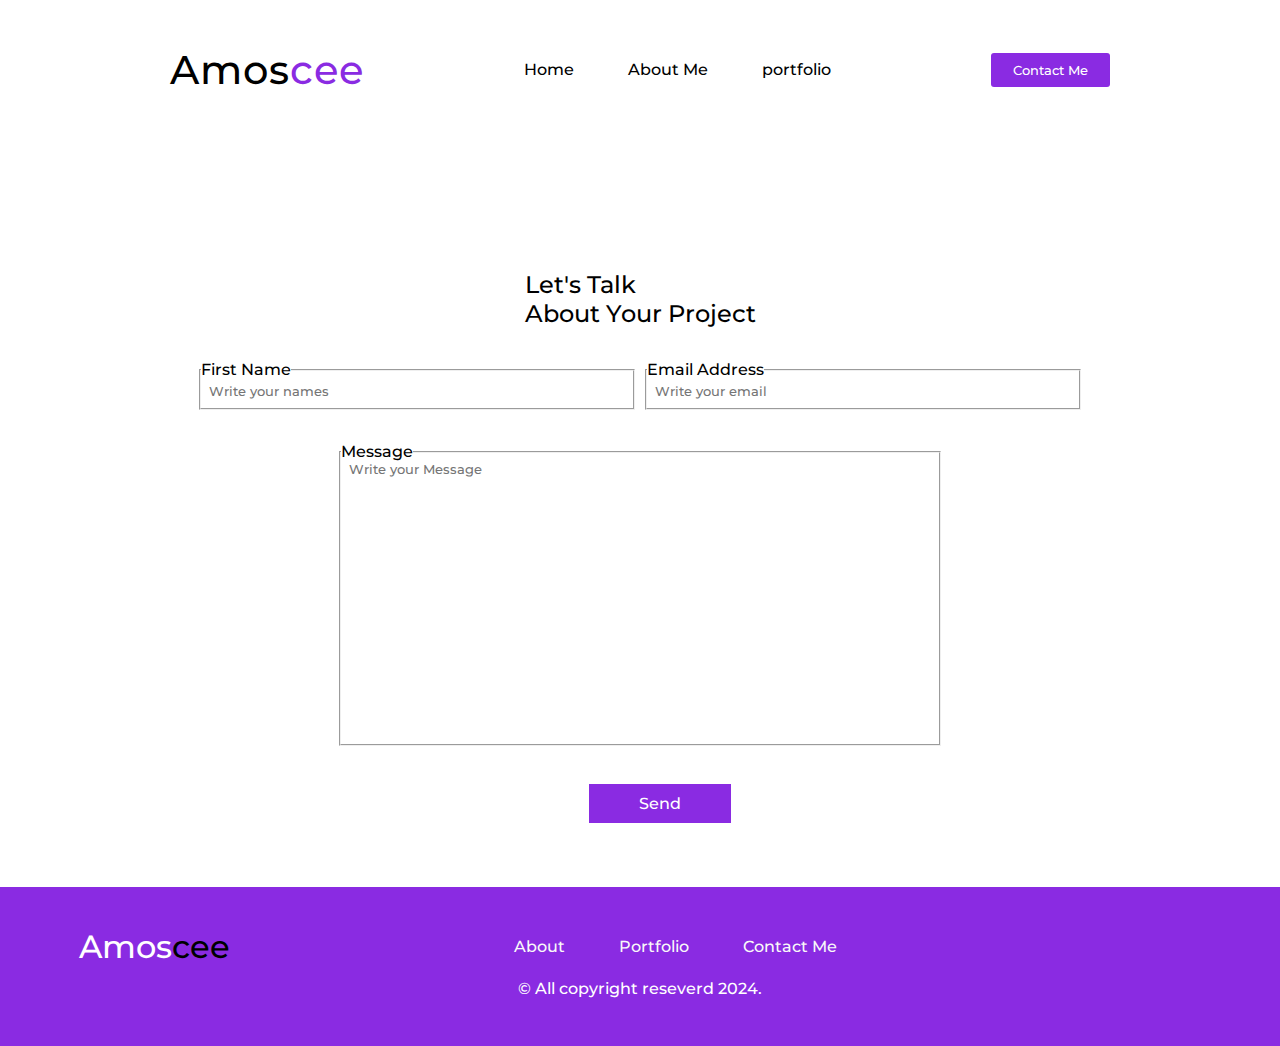
<file: contact.html>
<!DOCTYPE html>
<html lang="en">
<head>
    <meta charset="UTF-8">
    <meta name="viewport" content="width=device-width, initial-scale=1.0">
    <title>Contact Me</title>
    <link rel="preconnect" href="https://fonts.googleapis.com">
<link rel="preconnect" href="https://fonts.gstatic.com" crossorigin>
<link href="https://fonts.googleapis.com/css2?family=Montserrat:wght@247&display=swap" rel="stylesheet">
    <link rel="stylesheet" href="contact.css">
</head>
<body>
    <div class="hero">
        <nav>
            <h2 class="logo">Amos<span>cee</span></h2>
                <ul>
                <li><a href="index.html"> Home</a></li>
                <li><a href="AboutMe.html">About Me</a></li>
                <li><a href="Portfolio.html">portfolio</a></li>
            </ul>
             <div><button class="btn"><a href="contact.html">Contact Me</a></button></a>
             </div>
        
        </nav>
      </div>
      <div class="project">
        <div><h2>Let's Talk <br>  About Your Project </h2></div>
      </div>
    <div class="start">
  <div class="feed">
    <fieldset  >
        <legend>First Name</legend>
        <input autocomplete="on" type="text" placeholder="  Write your names" >
 
    </fieldset>
    <fieldset>
        <legend >Email Address</legend>
        <input autocomplete="on" placeholder="  Write your email" type="text">
    </fieldset>
</div>
<div class="fieldset">
<fieldset class="fieldset1">
    <legend >Message</legend>
   <textarea placeholder="  Write your Message  " id="" cols="70" rows="14" ></textarea>
</fieldset> 
</div>
  <div class="button"><button type="submit" class="btn1">Send</button></div>  
</div>

<footer>
    <div class="what-you">
      <h1 style="color: white;">Amos<span style="color: black;">cee</span></h1>
      <div class="ul">
        <ul>
          <li><a href="">About</a></li>
          <li><a href="Portfolio.html">Portfolio</a></li>
          <li><a href="contact.html">Contact Me</a></li>
        </ul>
      </div>
      <div>
        <div class="social">
          <a href="https://github.com/Amoscee" target="_blank" class="social-color">
            <i class="fa-brands fa-github"></i>
          </a>
          <a href="https://www.linkedin.com/in/amos-k-02b856271?utm_source=share&utm_campaign=share_via&utm_content=profile&utm_medium=android_app" target="_blank" class="social-color">
            <i class="fa-brands fa-linkedin"></i>
          </a>
          <a href="https://x.com/AmosChigozieKa1?t=LV4x2-0FKdre5ce0EuZslQ&s=09" target="_blank" class="social-color">
            <i class="fa-brands fa-square-twitter"></i>
          </a>
        </div>
      </div>
    </div>
    <p>&copy; All copyright reseverd 2024.</p>
  </footer>
</body>
</html>
</file>
<file: contact.css>
*{
    margin: 0;
    padding: 0;
    box-sizing: border-box;
    font-family: "Montserrat", sans-serif;
  font-optical-sizing: auto;
  font-weight: 500;
  font-style: normal;
}
.hero{
    height:30vh;
    width: 100%;
    

}

nav{
    background-color:white;
    display: flex;
    align-items: center;
    justify-content: space-around; 
    padding-top: 45px;
    padding-left:8% ;
    padding-right:8% ;
    padding-bottom: 1%;   

  
    
}
.luck{
    display: flex;
margin-left:15pc ;
}
.logo{
    color: black;
    font-size: 40px;
    letter-spacing: 1px;
    cursor: pointer;
}
span{
    color:blueviolet;
}
nav ul li{
    list-style-type: none;
    display: inline-block;
    padding:10px 25px ;
}

nav ul li a{
    color:black;
    text-decoration: none;
}
nav ul li a:hover{
    padding: .3rem 1rem;
    color: white;
    background: blueviolet;
    transition: .2s;
    border-radius: .4rem 1rem .3rem .6rem;
}

.btn {
    background-color:blueviolet;
    color: white;
    text-decoration: none;
    border: 2px solid transparent;
    font-weight: bold;
    padding: 7px 20px;
    border-radius: 3px;
    transition: transfrom .4s;

}
.btn:hover{
transform:scale(1.2)
}
nav .btn a{
    text-decoration: none;
    color: white;
}
.project{
    display: flex;
    justify-content: center;
    padding-bottom: 2pc;
}

fieldset{
    width:400px;
    height: 50px;
    margin-left: 0.3pc;
    margin-right: 0.3pc;
    
 }
input{
    border: none;
   width: 27pc;
    height: 1.5pc;
} 
input:focus{
    outline: none;

}  

.feed{
    display: flex;
    justify-content: center;
 
}
.fieldset{
   display: flex;
   justify-content: center;
   align-items: center;
   padding: 2pc 0px 0px 0px;
   padding-bottom: 3pc;
   
}
.fieldset1{
 width: 40%;
 height:19pc;
}
textarea{
    border: none;
    resize: none;
}
textarea:focus{
outline: none;
}
.btn1{
  /* position: absolute; */
    padding: 10px 50px;
    /* border-radius: .7pc; */
    color: white;
    background-color: blueviolet;
    border: none;
    outline: none;
text-align: center;
margin-left: 46%;
    font-size: 16px;
    margin-top: -1pc;
   
   
}
.button{
margin-bottom: 4pc;
}

footer{
    background-color: blueviolet;
    margin-top: 4%;
    padding-bottom: 3pc;
}
 div.ul{
    display: flex;
    align-items: center;
    justify-content: space-between;
    padding-left:8% ;
    padding-right:8% ;
    padding-bottom: 1%; 
  
}
li a{
    color: #f9f9f9;
    text-decoration: none;
}
li a:hover{
    color: yellow;
    transition: .4s;
}
div ul li{
    list-style-type: none;
    display: inline-block;
    padding:10px 25px ;
    
}
.what-you{
    display: flex;
    justify-content: space-around;
    padding-top: 2.5pc;
}

div .social{
    display: flex;
   flex-direction:row;
   column-gap: 2.5rem;
   margin-top: 1.5pc;
   color: #f9004d;
}
.social i{
    color: white;
}
footer p{
    color: white;
    text-align:center ;
}

@media screen and (max-width: 600px){
  .feed{
    margin-left: 1pc;
    margin-right: 1pc;
    display: block;
    
  }

    input{
        width: 200px;
    
    }
    textarea{
        width: 450px;
    }
    .button{
        margin-left: -5.5pc;
        margin-top: -2.3pc;
    }
    fieldset{
        margin-bottom: 2pc;
    }
    .fieldset1{
        margin-top: -2pc;
        height: 200px;
    }
    textarea{
        height: 160px;
    }
}
</file>
